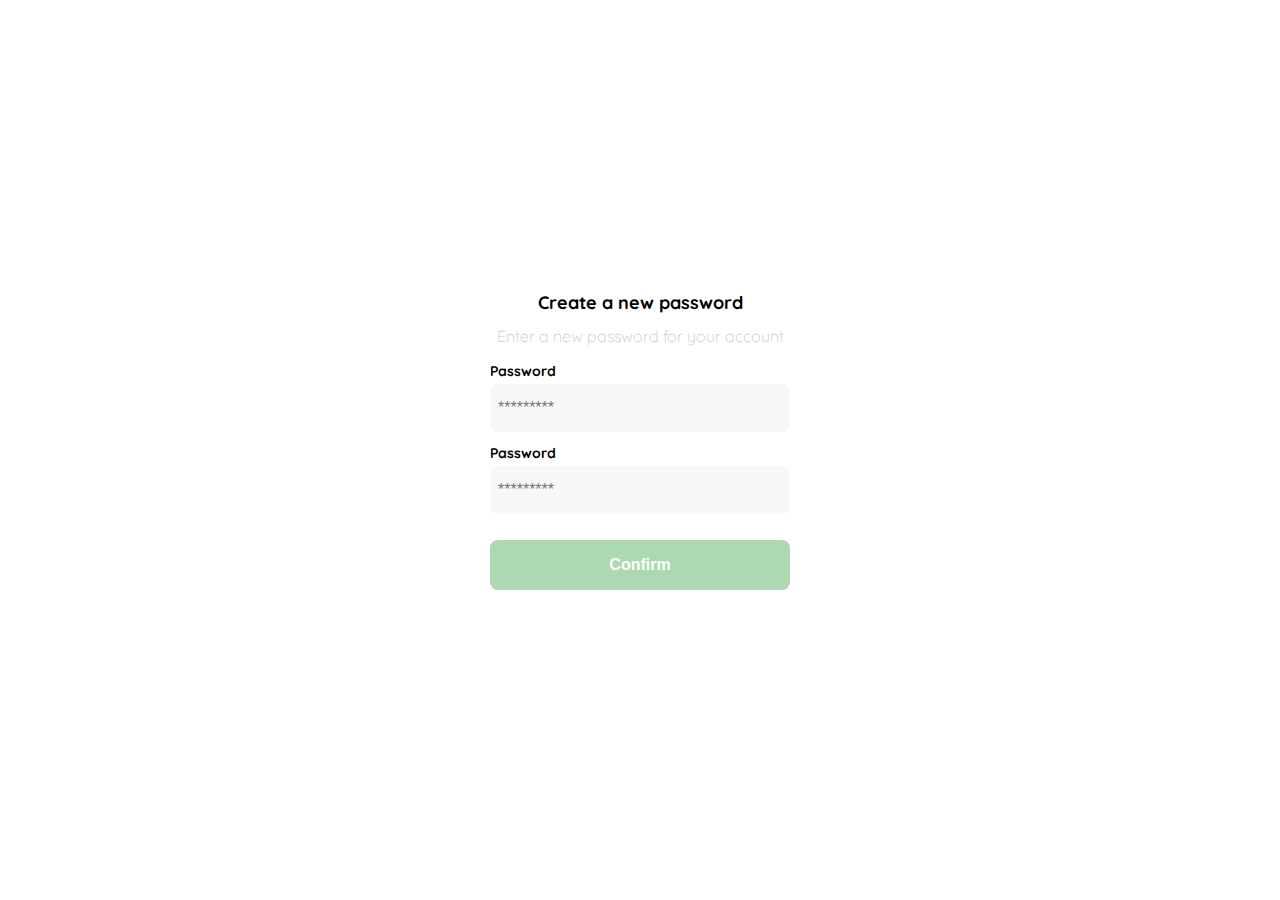
<file: clase1.html>
<!DOCTYPE html>
<html lang="en">
<head>
  <meta charset="UTF-8">
  <meta name="viewport" content="width=device-width, initial-scale=1.0">
  <title>Document</title>
  <link rel="preconnect" href="https://fonts.googleapis.com">
  <link rel="preconnect" href="https://fonts.gstatic.com" crossorigin>
  <link href="https://fonts.googleapis.com/css2?family=Quicksand:wght@300;500;700&display=swap" rel="stylesheet">
  <style>
    :root{
      --very-light-pink: #C7C7C7;
      --text-input-field: #F7F7F7;
      --horpital-green:#ACD9B2;
      --white:#FFFFFF;
      --black:#000000;
      --sm:14px;
      --md:16px;
      --lg:18px;
    }
    body{
      font-family: 'Quicksand', sans-serif;
      margin: 0;
    }
    .login{
       width: 100%;
       height: 100vh;
       display: grid;
       place-items: center;
    }
    .form-container{
      display: grid;
      grid-template-rows: auto 1fr auto;
      width: 300px;
    }
    .logo{
      width: 150px;
      margin-bottom: 48px;
      justify-self: center;
      display: none;
    }
    .title{
      font-size: var(--lg);
      margin-bottom: 12px;
      text-align: center;
    }
    .subtitle{
      color: var(--very-light-pink);
      font-size: var(--md);
      font-weight: 300;
      margin-top: 0;
      margin-bottom: 32;
      text-align: center;
    }
    .form{
      display: flex;
      flex-direction: column;
    }
    .label{
      font-size: var(--sm);
      font-weight: bold;
      margin-bottom: 4px;
    }
    .input{
      background-color: var(--text-input-field);
      border: none;
      border-radius: 8px;
      height: 32px;
      font-size: var(--md);
      padding: 8px;
      margin-bottom: 12px;
    }
    .primary-button{
      background-color: var(--horpital-green);
      border-radius:8px ;
      border: none;
      color: var(--white);
      width: 100%;
      cursor: pointer;
      font-size: var(--md);
      font-weight: bold;
      height: 50px;
    }
    .login-button{
      margin-top: 14px;
      margin-bottom: 32px;
    }
    @media(max-width:640px){
      .logo{
        display: block;
      }
    }
  </style>
</head>
<body>
  <div class="login">
    <div class="form-container">
      <img src="./logos/logo_yard_sale.svg" alt="logo" class="logo">

      <h1 class="title">Create a new password</h1>
      <p class="subtitle">Enter a new password for your account</p>

      <form action="/" class="form">
        <label for="new-password" class="label">Password</label>
        <input type="password" 
        id="new-password" 
        placeholder="*********"
        class="input input-password">
        <label for="new-password" class="label">Password</label>
        <input type="password" 
        id="new-password" 
        placeholder="*********"
        class="input input-password">
        <input type="submit"
        value="Confirm" 
        class="primary-button login-button">
      </form>
    </div>
  </div>
</body>
</html>
</file>
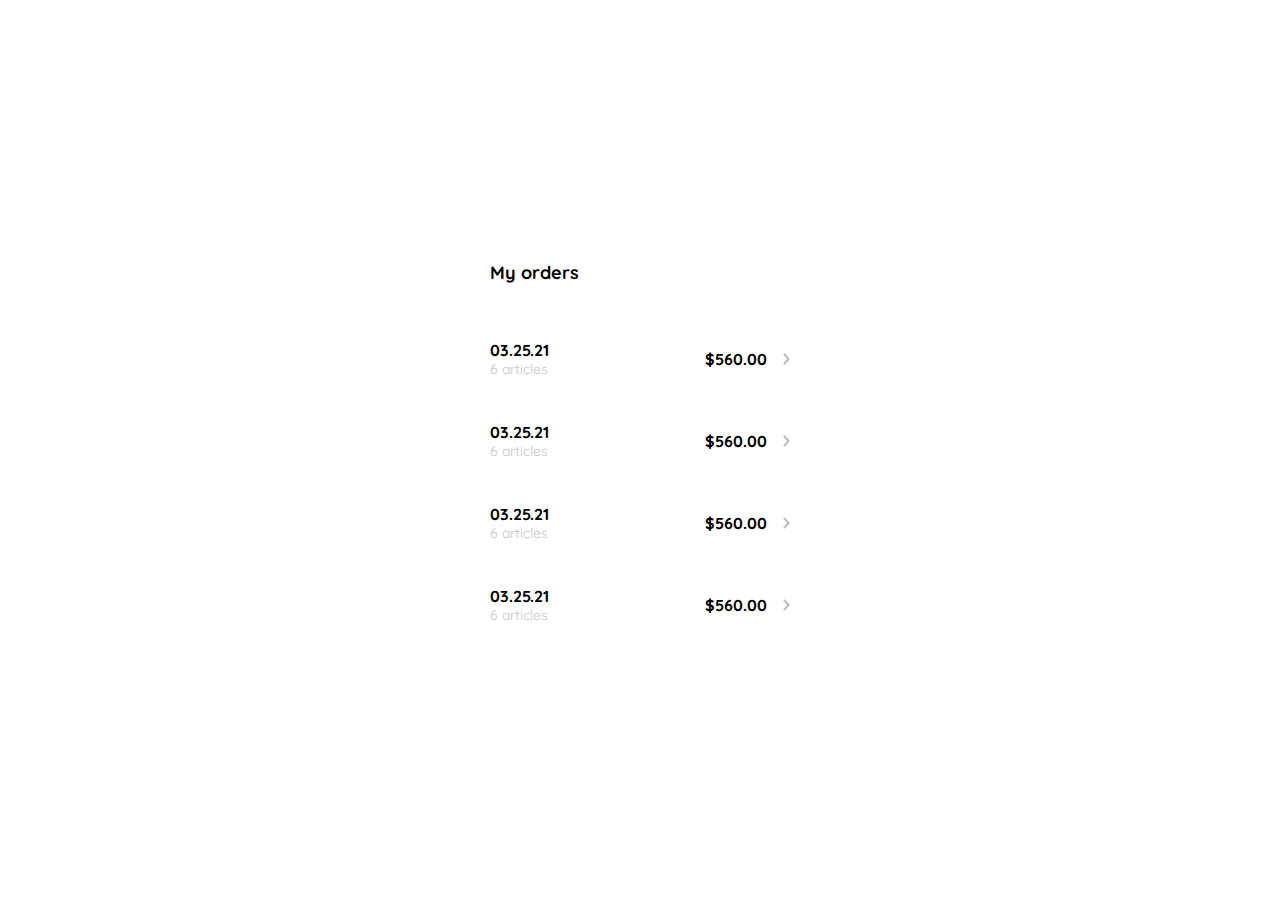
<file: clase10.html>
<!DOCTYPE html>
<html lang="en">
<head>
  <meta charset="UTF-8">
  <meta name="viewport" content="width=device-width, initial-scale=1.0">
  <title>Document</title>
  <link rel="preconnect" href="https://fonts.googleapis.com">
  <link rel="preconnect" href="https://fonts.gstatic.com" crossorigin>
  <link href="https://fonts.googleapis.com/css2?family=Quicksand:wght@300;500;700&display=swap" rel="stylesheet">
  <style>
    :root{
      --very-light-pink: #C7C7C7;
      --text-input-field: #F7F7F7;
      --hospital-green:#ACD9B2;
      --white:#FFFFFF;
      --black:#000000;
      --sm:14px;
      --md:16px;
      --lg:18px;
    }
    body{
      font-family: 'Quicksand', sans-serif;
      margin: 0;
    }
    .my-order{
      width: 100%;
      height: 100vh;
      display: grid;
      place-items: center;
    }
    .title{
      font-size: var(--lg);
      margin-bottom: 40px;
    }
    .my-order-container{
      display: grid;
      grid-template-rows: auto 1fr auto;
      width: 300px;
    }
    .my-order-content{
      display: flex;
      flex-direction: column;
    }
    .order{
      display: grid;
      grid-template-columns: auto 1fr auto;
      gap: 16px;
      align-items: center;
      margin-bottom: 12px;
    }
    .order p:nth-child(1){
      display: flex;
      flex-direction: column;
    }
    .order p span:nth-child(1){
      font-size: var(--md);
      font-weight: bold;
    }
    .order p span:nth-child(2){
      font-size: var(--sm);
      color: var(--very-light-pink);
    }
    .order p:nth-child(2){
      text-align: end;
      font-weight: bold;
    }

  </style>
</head>
<body>
  <div class="my-order">
    <div class="my-order-container">
      <h1 class="title">My orders</h1>
      <div class="my-order-content">
        <div class="order">
          <p>
            <span>03.25.21</span>
            <span>6 articles</span>
          </p>
          <p>$560.00</p>
          <img src="./icons/flechita.svg" alt="arrow">
        </div>
        <div class="order">
          <p>
            <span>03.25.21</span>
            <span>6 articles</span>
          </p>
          <p>$560.00</p>
          <img src="./icons/flechita.svg" alt="arrow">
        </div>
        <div class="order">
          <p>
            <span>03.25.21</span>
            <span>6 articles</span>
          </p>
          <p>$560.00</p>
          <img src="./icons/flechita.svg" alt="arrow">
        </div>
        <div class="order">
          <p>
            <span>03.25.21</span>
            <span>6 articles</span>
          </p>
          <p>$560.00</p>
          <img src="./icons/flechita.svg" alt="arrow">
        </div>
      </div>
    </div>
  </div>
</body>
</html>
</file>
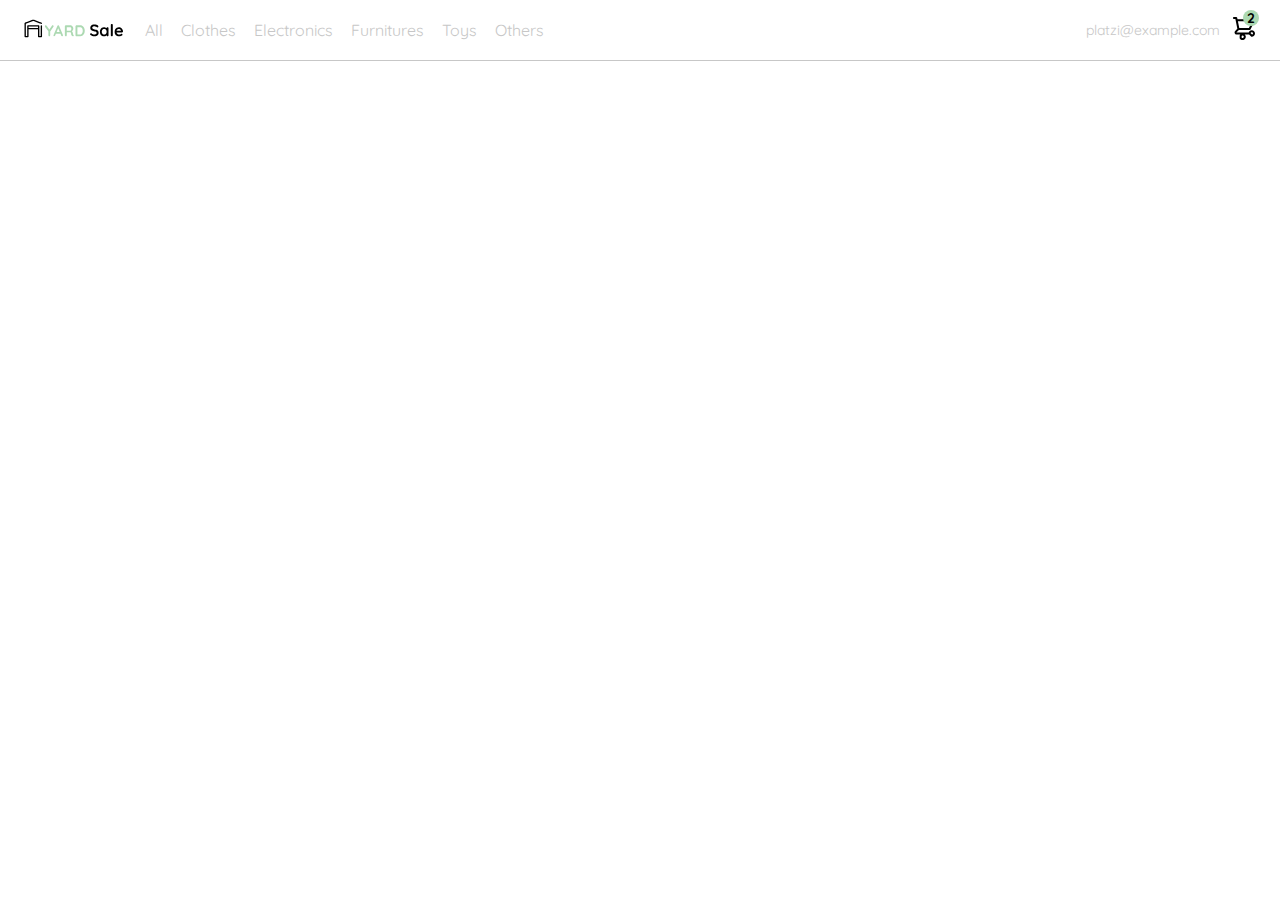
<file: clase11.html>
<!DOCTYPE html>
<html lang="en">
<head>
  <meta charset="UTF-8">
  <meta name="viewport" content="width=device-width, initial-scale=1.0">
  <title>Document</title>
  <link rel="preconnect" href="https://fonts.googleapis.com">
  <link rel="preconnect" href="https://fonts.gstatic.com" crossorigin>
  <link href="https://fonts.googleapis.com/css2?family=Quicksand:wght@300;500;700&display=swap" rel="stylesheet">
  <style>
    :root{
      --very-light-pink: #C7C7C7;
      --text-input-field: #F7F7F7;
      --hospital-green:#ACD9B2;
      --white:#FFFFFF;
      --black:#000000;
      --sm:14px;
      --md:16px;
      --lg:18px;
    }
    body{
      font-family: 'Quicksand', sans-serif;
      margin: 0;
    }
    nav{
      display: flex;
      justify-content: space-between;
      padding: 0 24px;
      border-bottom: 1px solid var(--very-light-pink);
    }
    .menu{
      display: none;
    }
    .logo{
      width: 100px;
    }
    .navbar-left ul,
    .navbar-right ul{
      list-style: none;
      padding: 0px;
      margin: 0px;
      display: flex;
      align-items: center;
      height: 60px;
    }
    .navbar-left{
      display: flex;
    }
    .navbar-left ul{
      margin-left: 12px;
    }
    .navbar-left ul li a,
    .navbar-right ul li a{
      text-decoration: none;
      color: var(--very-light-pink);
      border: 1px solid var(--white);
      padding: 8px;
      border-radius: 8px;
    }
    .navbar-left ul li a:hover,
    .navbar-right ul li a:hover{
      border: 1px solid var(--hospital-green);
      color: var(--hospital-green);
    }
    .navbar-email{
      color: var(--very-light-pink);
      font-size: var(--sm);
      margin-right: 12px;
    }
    .navbar-shopping-cart{
      position: relative;
    }
    .navbar-shopping-cart div{
      width: 16px;
      height: 16px;
      background-color: var(--hospital-green);
      border-radius: 50%;
      font-size: var(--sm);
      font-weight: bold;
      position: absolute;
      top: -6px;
      right: -3px;
      display: flex;
      justify-content: center;
      align-items: center;
    }
    @media(max-width:640px){
      .menu{
        display: block;
      }
      .navbar-left ul{
        display: none;
      }
      .navbar-email{
        display: none;
      }
    }
  </style>
</head>
<body>
  <nav>
    <img src="./icons/icon_menu.svg" alt="menu" class="menu">

    <div class="navbar-left">
      <img src="./logos/logo_yard_sale.svg" alt="logo" class="logo">
      <ul>
        <li>
          <a href="/">All</a>
        </li>
        <li>
          <a href="/">Clothes</a>
        </li>
        <li>
          <a href="/">Electronics</a>
        </li>
        <li>
          <a href="/">Furnitures</a>
        </li>
        <li>
          <a href="/">Toys</a>
        </li>
        <li>
          <a href="/">Others</a>
        </li>
      </ul>
    </div>

    <div class="navbar-right">
      <ul>
        <li class="navbar-email">platzi@example.com</li>
        <li class="navbar-shopping-cart">
          <img src="./icons/icon_shopping_cart.svg" alt="shopping-cart">
          <div>2</div>
        </li>
      </ul>
    </div>

  </nav>
</body>
</html>
</file>
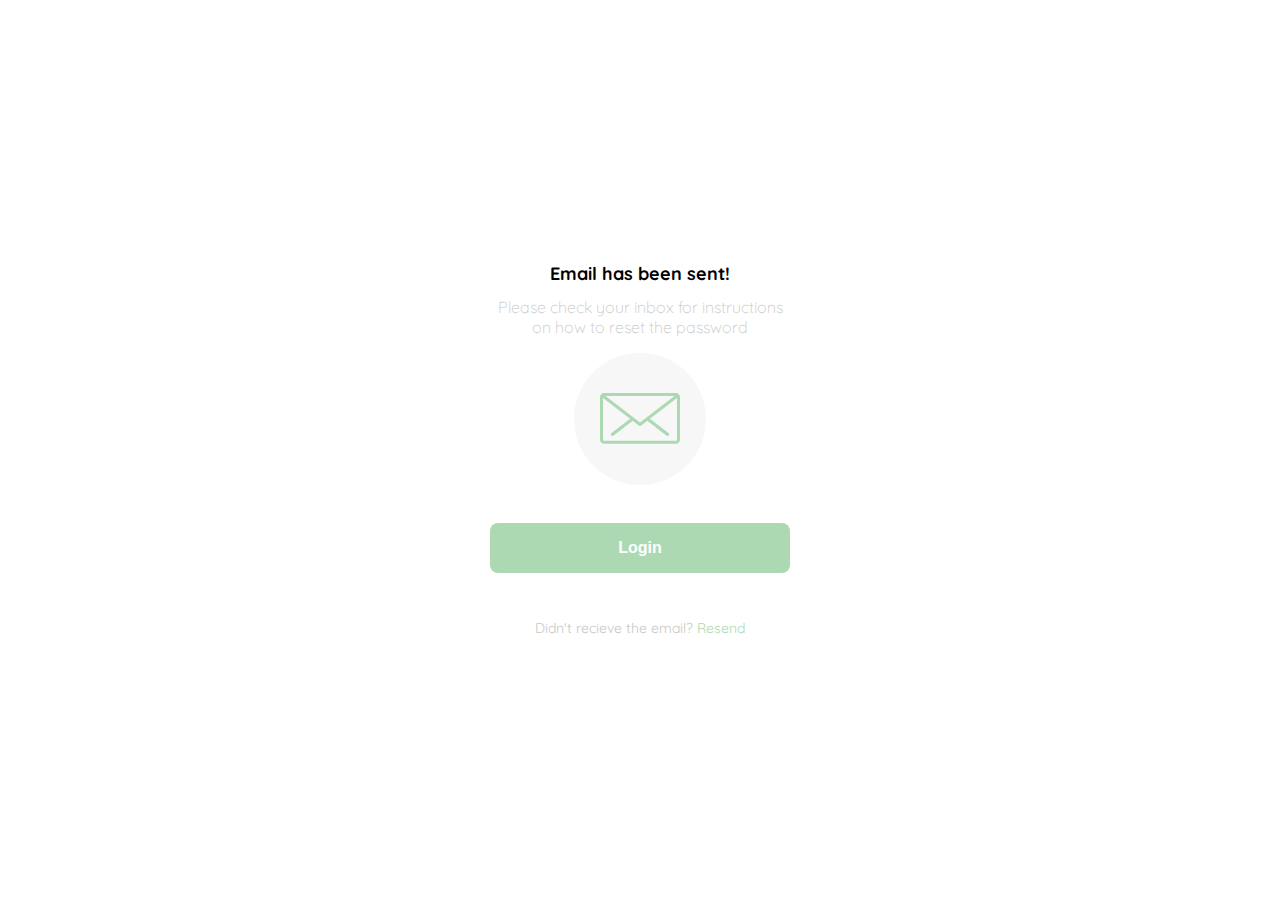
<file: clase2.html>
<!DOCTYPE html>
<html lang="en">
<head>
  <meta charset="UTF-8">
  <meta name="viewport" content="width=device-width, initial-scale=1.0">
  <title>Document</title>
  <link rel="preconnect" href="https://fonts.googleapis.com">
  <link rel="preconnect" href="https://fonts.gstatic.com" crossorigin>
  <link href="https://fonts.googleapis.com/css2?family=Quicksand:wght@300;500;700&display=swap" rel="stylesheet">
  <style>
    :root{
      --very-light-pink: #C7C7C7;
      --text-input-field: #F7F7F7;
      --hospital-green:#ACD9B2;
      --white:#FFFFFF;
      --black:#000000;
      --sm:14px;
      --md:16px;
      --lg:18px;
    }
    body{
      font-family: 'Quicksand', sans-serif;
      margin: 0;
    }
    .login{
       width: 100%;
       height: 100vh;
       display: grid;
       place-items: center;
    }
    .form-container{
      display: grid;
      grid-template-rows: auto 1fr auto;
      width: 300px;
      justify-items: center;
    }
    .logo{
      width: 150px;
      margin-bottom: 48px;
      justify-self: center;
      display: none;
    }
    .title{
      font-size: var(--lg);
      margin-bottom: 12px;
      text-align: center;
    }
    .subtitle{
      color: var(--very-light-pink);
      font-size: var(--md);
      font-weight: 300;
      margin-top: 0;
      margin-bottom: 32;
      text-align: center;
    }
    .email-image{
      width: 132px;
      height: 132px;
      border-radius: 50%;
      background-color: var(--text-input-field);
      display: flex;
      justify-content: center;
      align-items: center;
      margin-bottom: 24px;
    }
    .email-image img{
      width: 80px;
    }
    .resend{
      font-size: var(--sm);

    }
    .resend span{
      color: var(--very-light-pink);
    }
    .resend a{
      color: var(--hospital-green);
      text-decoration: none;
    }
    .primary-button{
      background-color: var(--hospital-green);
      border-radius:8px ;
      border: none;
      color: var(--white);
      width: 100%;
      cursor: pointer;
      font-size: var(--md);
      font-weight: bold;
      height: 50px;
    }
    .login-button{
      margin-top: 14px;
      margin-bottom: 32px;
    }
    @media(max-width:640px){
      .logo{
        display: block;
      }
    }
  </style>
</head>
<body>
  <div class="login">
    <div class="form-container">
      <img src="./logos/logo_yard_sale.svg" alt="logo" class="logo">

      <h1 class="title">Email has been sent!</h1>
      <p class="subtitle">Please check your inbox for instructions
        on how to reset the password
      </p>

      <div class="email-image">
        <img src="./icons/email.svg" alt="email">
      </div>
      <button class="primary-button login-button">Login</button>

      <p class="resend">
        <span>Didn't recieve the email?</span>
        <a href="/">Resend</a>
      </p>

    </div>
  </div>
</body>
</html>
</file>
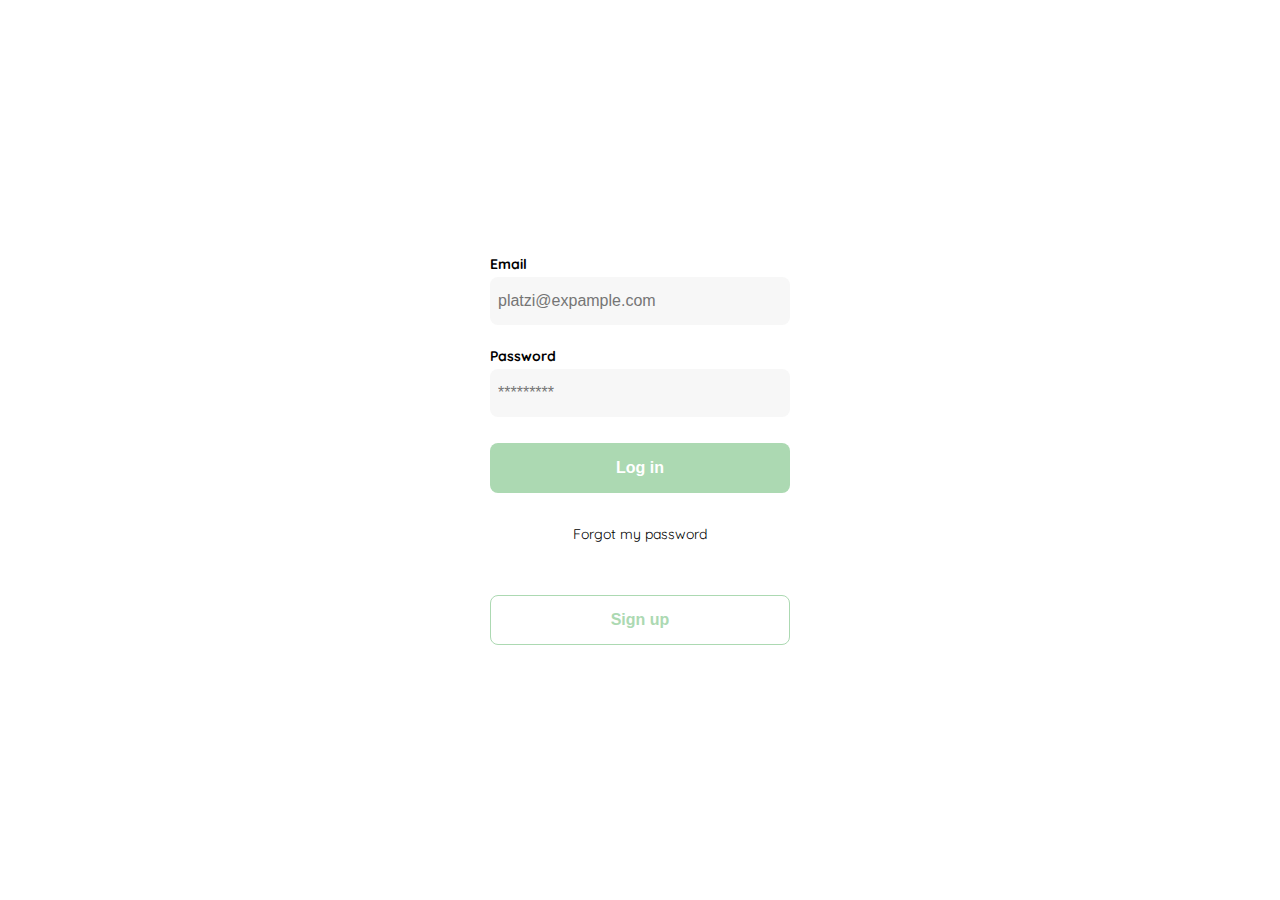
<file: clase3.html>
<!DOCTYPE html>
<html lang="en">
<head>
  <meta charset="UTF-8">
  <meta name="viewport" content="width=device-width, initial-scale=1.0">
  <title>Document</title>
  <link rel="preconnect" href="https://fonts.googleapis.com">
  <link rel="preconnect" href="https://fonts.gstatic.com" crossorigin>
  <link href="https://fonts.googleapis.com/css2?family=Quicksand:wght@300;500;700&display=swap" rel="stylesheet">
  <style>
    :root{
      --very-light-pink: #C7C7C7;
      --text-input-field: #F7F7F7;
      --hospital-green:#ACD9B2;
      --white:#FFFFFF;
      --black:#000000;
      --sm:14px;
      --md:16px;
      --lg:18px;
    }
    body{
      font-family: 'Quicksand', sans-serif;
      margin: 0;
    }
    .login{
       width: 100%;
       height: 100vh;
       display: grid;
       place-items: center;
    }
    .form-container{
      display: grid;
      grid-template-rows: auto 1fr auto;
      width: 300px;
    }
    .logo{
      width: 150px;
      margin-bottom: 48px;
      justify-self: center;
      display: none;
    }
    .title{
      font-size: var(--lg);
      margin-bottom: 12px;
      text-align: center;
    }
    .subtitle{
      color: var(--very-light-pink);
      font-size: var(--md);
      font-weight: 300;
      margin-top: 0;
      margin-bottom: 32;
      text-align: center;
    }
    .form{
      display: flex;
      flex-direction: column;
    }
    .form a{
      color: var(--horpital-green);
      font-size: var(--sm);
      text-align: center;
      text-decoration: none;
      margin-bottom: 52px;
    }
    .label{
      font-size: var(--sm);
      font-weight: bold;
      margin-bottom: 4px;
    }
    .input{
      background-color: var(--text-input-field);
      border: none;
      border-radius: 8px;
      height: 32px;
      font-size: var(--md);
      padding: 8px;
      margin-bottom: 12px;
    }
    .input-email{
      margin-bottom: 22px;
    }
    .primary-button{
      background-color: var(--hospital-green);
      border-radius:8px ;
      border: none;
      color: var(--white);
      width: 100%;
      cursor: pointer;
      font-size: var(--md);
      font-weight: bold;
      height: 50px;
    }
    .secondary-button{
      background-color: var(--white);
      border-radius:8px ;
      border: 1px solid var(--hospital-green) ;
      color: var(--hospital-green);
      width: 100%;
      cursor: pointer;
      font-size: var(--md);
      font-weight: bold;
      height: 50px;
    }
    .login-button{
      margin-top: 14px;
      margin-bottom: 32px;
    }
    @media(max-width:640px){
      .logo{
        display: block;
      }
      .signup-button{
        width: 300px;
        position: absolute;
        bottom: 10px;
      }
    }
  </style>
</head>
<body>
  <div class="login">
    <div class="form-container">
      <img src="./logos/logo_yard_sale.svg" alt="logo" class="logo">

      <form action="/" class="form">
        <label for="email" class="label">Email</label>
        <input type="text" 
        id="email" 
        placeholder="platzi@expample.com"
        class="input input-email">

        <label for="password" class="label">Password</label>
        <input type="password" 
        id="password" 
        placeholder="*********"
        class="input input-password">

        <input type="submit"
        value="Log in" 
        class="primary-button login-button">

        <a href="/">Forgot my password</a>

      </form>

      <button class="secondary-button signup-button">Sign up</button>
      
    </div>
  </div>
</body>
</html>
</file>
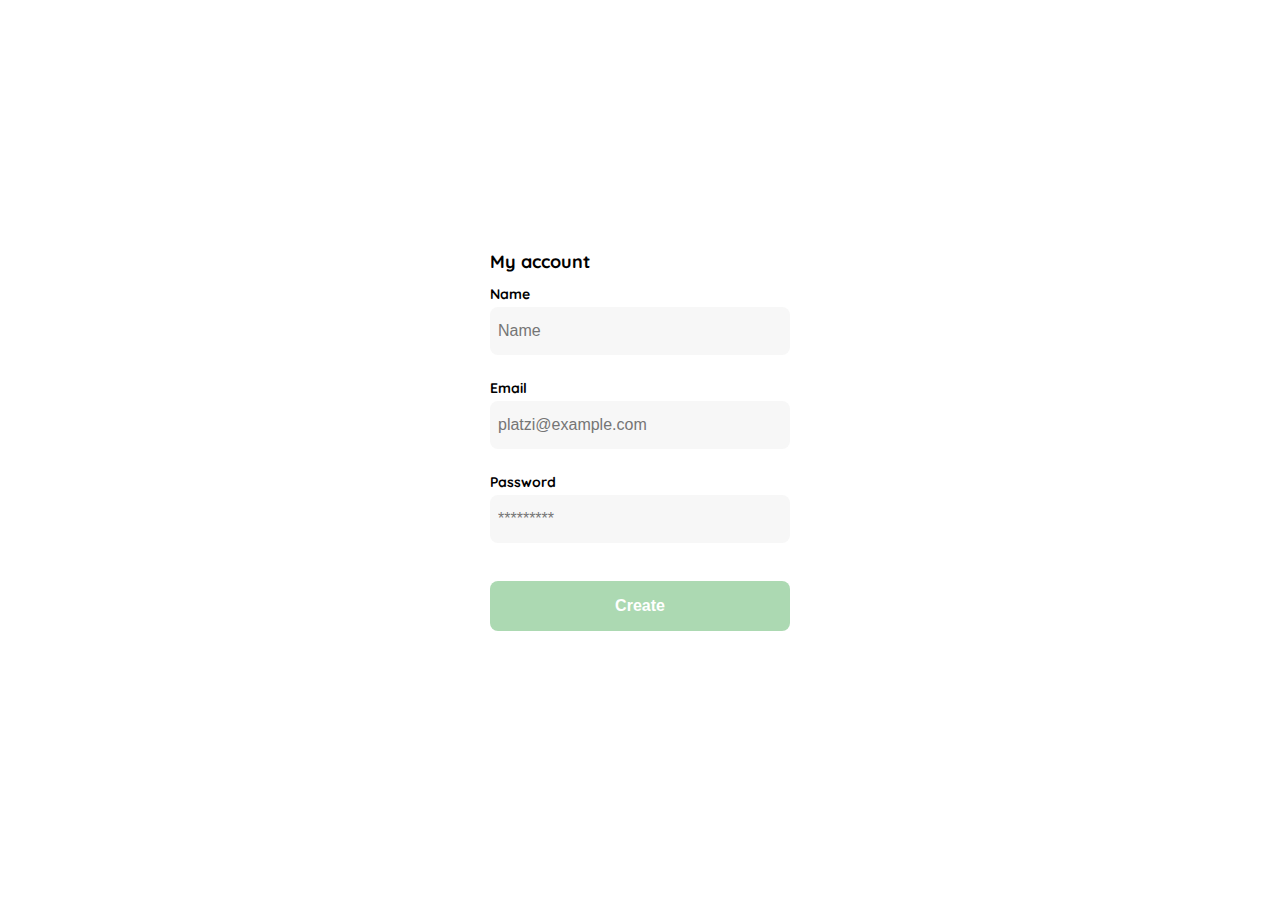
<file: clase4.html>
<!DOCTYPE html>
<html lang="en">
<head>
  <meta charset="UTF-8">
  <meta name="viewport" content="width=device-width, initial-scale=1.0">
  <title>Document</title>
  <link rel="preconnect" href="https://fonts.googleapis.com">
  <link rel="preconnect" href="https://fonts.gstatic.com" crossorigin>
  <link href="https://fonts.googleapis.com/css2?family=Quicksand:wght@300;500;700&display=swap" rel="stylesheet">
  <style>
    :root{
      --very-light-pink: #C7C7C7;
      --text-input-field: #F7F7F7;
      --hospital-green:#ACD9B2;
      --white:#FFFFFF;
      --black:#000000;
      --sm:14px;
      --md:16px;
      --lg:18px;
    }
    body{
      font-family: 'Quicksand', sans-serif;
      margin: 0;
    }
    .login{
       width: 100%;
       height: 100vh;
       display: grid;
       place-items: center;
    }
    .form-container{
      display: grid;
      grid-template-rows: auto 1fr auto;
      width: 300px;
    }
    .title{
      font-size: var(--lg);
      margin-bottom: 32 px;
      text-align: start;
    }
    .form{
      display: flex;
      flex-direction: column;
    }
    .form div{
      display: flex;
      flex-direction: column;
    }
    .label{
      font-size: var(--sm);
      font-weight: bold;
      margin-bottom: 4px;
    }
    .input{
      background-color: var(--text-input-field);
      border: none;
      border-radius: 8px;
      height: 32px;
      font-size: var(--md);
      padding: 8px;
      margin-bottom: 12px;
    }
    .input-name, .input-email, .input-password{
      margin-bottom: 24px;
    }
    .primary-button{
      background-color: var(--hospital-green);
      border-radius:8px ;
      border: none;
      color: var(--white);
      width: 100%;
      cursor: pointer;
      font-size: var(--md);
      font-weight: bold;
      height: 50px;
    }
    .login-button{
      margin-top: 14px;
      margin-bottom: 32px;
    }
    @media(max-width:640px){
      .form-container{
        height: 100%;
      }
      .form{
        height: 100%;
        justify-content: space-between;
      }
    }
  </style>
</head>
<body>
  <div class="login">
    <div class="form-container">
      <h1 class="title">My account</h1>

      <form action="/" class="form">
        <div>
          
          <label for="name" class="label">Name</label>
          <input type="text" 
          id="name" 
          placeholder="Name"
          class="input input-name">
  
          <label for="email" class="label">Email</label>
          <input type="text" 
          id="email" 
          placeholder="platzi@example.com"
          class="input input-email">
  
          <label for="password" class="label">Password</label>
          <input type="password" 
          id="password" 
          placeholder="*********"
          class="input input-password">

        </div>

        <input type="submit"
        value="Create" 
        class="primary-button login-button">
      </form>
    </div>
  </div>
</body>
</html>
</file>
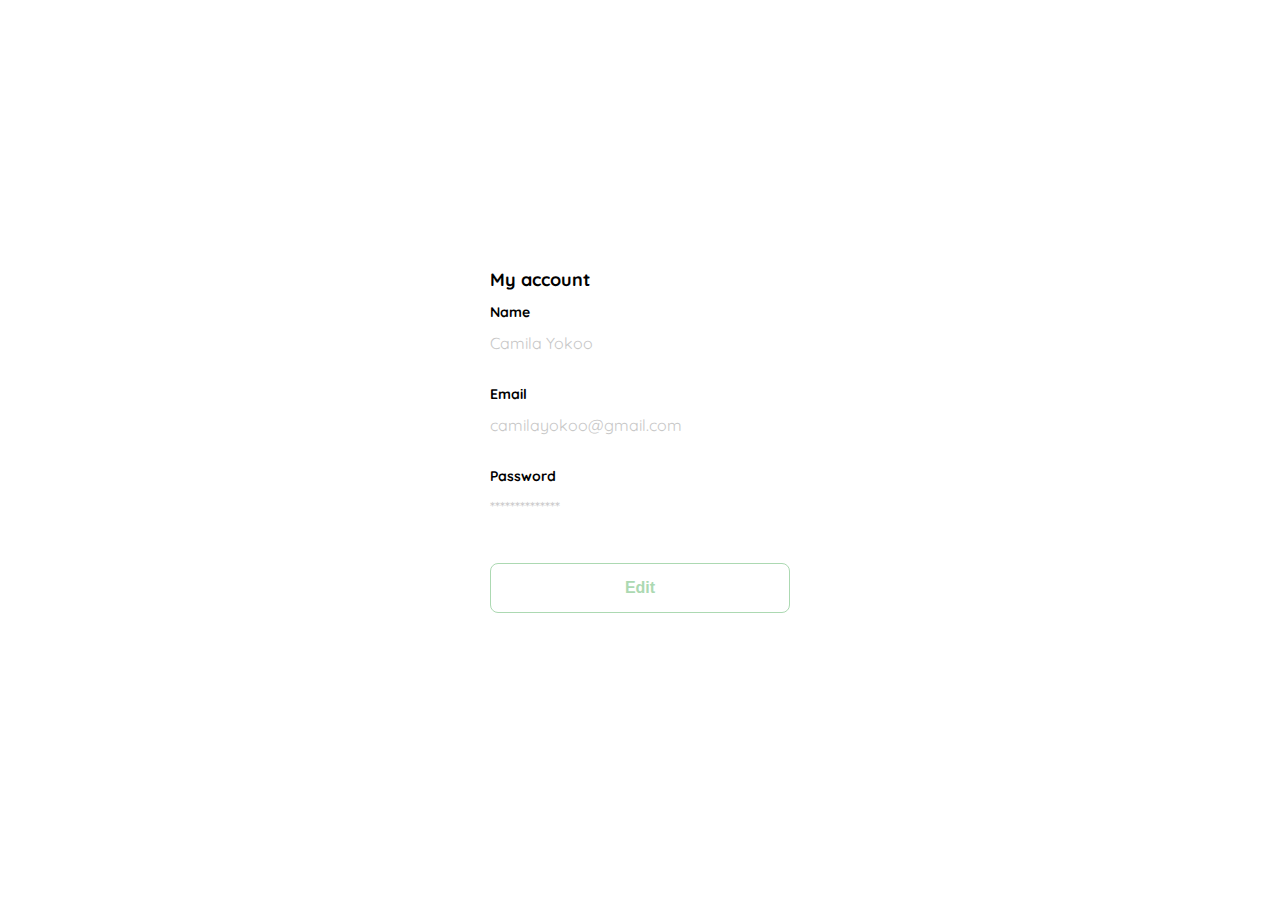
<file: clase5.html>
<!DOCTYPE html>
<html lang="en">
<head>
  <meta charset="UTF-8">
  <meta name="viewport" content="width=device-width, initial-scale=1.0">
  <title>Document</title>
  <link rel="preconnect" href="https://fonts.googleapis.com">
  <link rel="preconnect" href="https://fonts.gstatic.com" crossorigin>
  <link href="https://fonts.googleapis.com/css2?family=Quicksand:wght@300;500;700&display=swap" rel="stylesheet">
  <style>
    :root{
      --very-light-pink: #C7C7C7;
      --text-input-field: #F7F7F7;
      --hospital-green:#ACD9B2;
      --white:#FFFFFF;
      --black:#000000;
      --sm:14px;
      --md:16px;
      --lg:18px;
    }
    body{
      font-family: 'Quicksand', sans-serif;
      margin: 0;
    }
    .login{
       width: 100%;
       height: 100vh;
       display: grid;
       place-items: center;
    }
    .form-container{
      display: grid;
      grid-template-rows: auto 1fr auto;
      width: 300px;
    }
    .title{
      font-size: var(--lg);
      margin-bottom: 32 px;
      text-align: start;
    }
    .form{
      display: flex;
      flex-direction: column;
    }
    .form div{
      display: flex;
      flex-direction: column;
    }
    .label{
      font-size: var(--sm);
      font-weight: bold;
      margin-bottom: 4px;
    }
    .value{
      color: var(--very-light-pink);
      font-size: var(--md);
      margin: 8px 0 32px 0 ;
    }
    .secondary-button{
      background-color: var(--white);
      border-radius:8px ;
      border: 1px solid var(--hospital-green);
      color: var(--hospital-green);
      width: 100%;
      cursor: pointer;
      font-size: var(--md);
      font-weight: bold;
      height: 50px;
    }
    .login-button{
      margin-top: 14px;
      margin-bottom: 32px;
    }
    @media(max-width:640px){
      .form-container{
        height: 100%;
      }
      .form{
        height: 100%;
        justify-content: space-between;
      }
    }
  </style>
</head>
<body>
  <div class="login">
    <div class="form-container">
      <h1 class="title">My account</h1>

      <form action="/" class="form">
        <div>
          
          <label for="name" class="label">Name</label>
          <p class="value">Camila Yokoo</p>
  
          <label for="email" class="label">Email</label>
          <p class="value">camilayokoo@gmail.com</p>
  
          <label for="password" class="label">Password</label>
          <p class="value">**************</p>

        </div>

        <input type="submit"
        value="Edit" 
        class="secondary-button login-button">
      </form>
    </div>
  </div>
</body>
</html>
</file>
